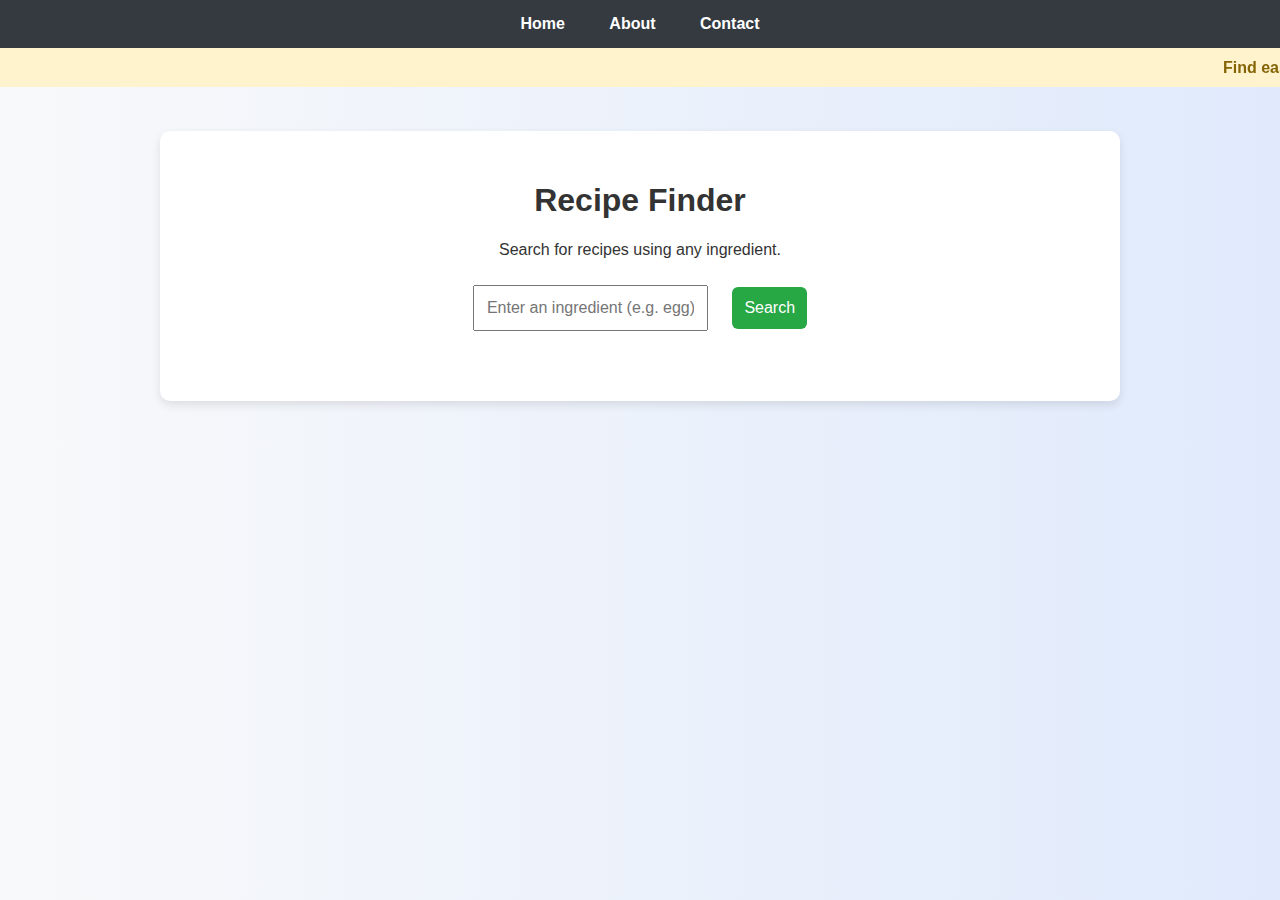
<file: task 1/index.html>
<!DOCTYPE html>
<html lang="en">
<head>
  <meta charset="UTF-8" />
  <title>Recipe Finder</title>
  <link rel="stylesheet" href="styles.css" />
</head>
<body>
  <nav>
    <a href="index.html">Home</a>
    <a href="a.html">About</a>
    <a href="c.html">Contact</a>
  </nav>

  <marquee>Find easy and delicious recipes instantly 🍲 — Try searching for "chicken", "rice", or "fish"</marquee>

  <div class="container">
    <h1>Recipe Finder</h1>
    <p>Search for recipes using any ingredient.</p>
    <input type="text" id="search" placeholder="Enter an ingredient (e.g. egg)">
    <button id="searchBtn">Search</button>
    <div id="recipes"></div>
  </div>

  <script src="scripts.js"></script>
</body>
</html>
</file>
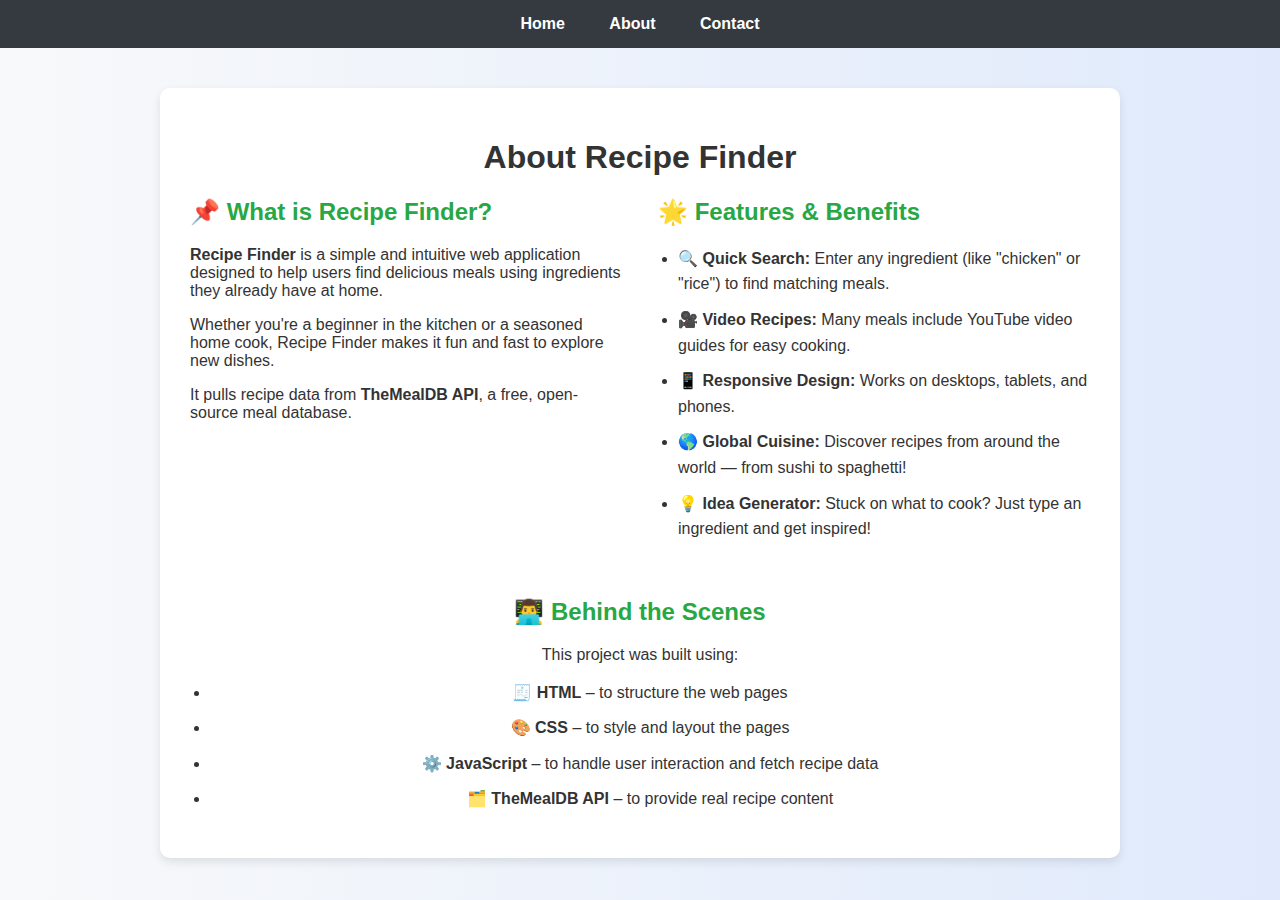
<file: task 1/a.html>
<!DOCTYPE html>
<html lang="en">
<head>
  <meta charset="UTF-8" />
  <title>About - Recipe Finder</title>
  <link rel="stylesheet" href="styles.css" />
  <style>
    .about-content {
      display: flex;
      flex-direction: column;
      gap: 30px;
      text-align: left;
    }

    @media (min-width: 768px) {
      .about-content {
        flex-direction: row;
        justify-content: space-between;
      }
      .about-text, .about-benefits {
        width: 48%;
      }
    }

    .about-section h2 {
      margin-top: 0;
      color: #28a745;
    }

    .about-section ul {
      padding-left: 20px;
    }

    .about-section li {
      margin: 10px 0;
      line-height: 1.6;
    }
  </style>
</head>
<body>
  <nav>
    <a href="index.html">Home</a>
    <a href="a.html">About</a>
    <a href="c.html">Contact</a>
  </nav>

  <div class="container about-section">
    <h1>About Recipe Finder</h1>

    <div class="about-content">
      <div class="about-text">
        <h2>📌 What is Recipe Finder?</h2>
        <p><strong>Recipe Finder</strong> is a simple and intuitive web application designed to help users find delicious meals using ingredients they already have at home.</p>
        <p>Whether you're a beginner in the kitchen or a seasoned home cook, Recipe Finder makes it fun and fast to explore new dishes.</p>
        <p>It pulls recipe data from <strong>TheMealDB API</strong>, a free, open-source meal database.</p>
      </div>

      <div class="about-benefits">
        <h2>🌟 Features & Benefits</h2>
        <ul>
          <li>🔍 <strong>Quick Search:</strong> Enter any ingredient (like "chicken" or "rice") to find matching meals.</li>
          <li>🎥 <strong>Video Recipes:</strong> Many meals include YouTube video guides for easy cooking.</li>
          <li>📱 <strong>Responsive Design:</strong> Works on desktops, tablets, and phones.</li>
          <li>🌎 <strong>Global Cuisine:</strong> Discover recipes from around the world — from sushi to spaghetti!</li>
          <li>💡 <strong>Idea Generator:</strong> Stuck on what to cook? Just type an ingredient and get inspired!</li>
        </ul>
      </div>
    </div>

    <div class="about-section" style="margin-top: 40px;">
      <h2>👨‍💻 Behind the Scenes</h2>
      <p>This project was built using:</p>
      <ul>
        <li>🧾 <strong>HTML</strong> – to structure the web pages</li>
        <li>🎨 <strong>CSS</strong> – to style and layout the pages</li>
        <li>⚙️ <strong>JavaScript</strong> – to handle user interaction and fetch recipe data</li>
        <li>🗂️ <strong>TheMealDB API</strong> – to provide real recipe content</li>
      </ul>
    </div>
  </div>
</body>
</html>
</file>
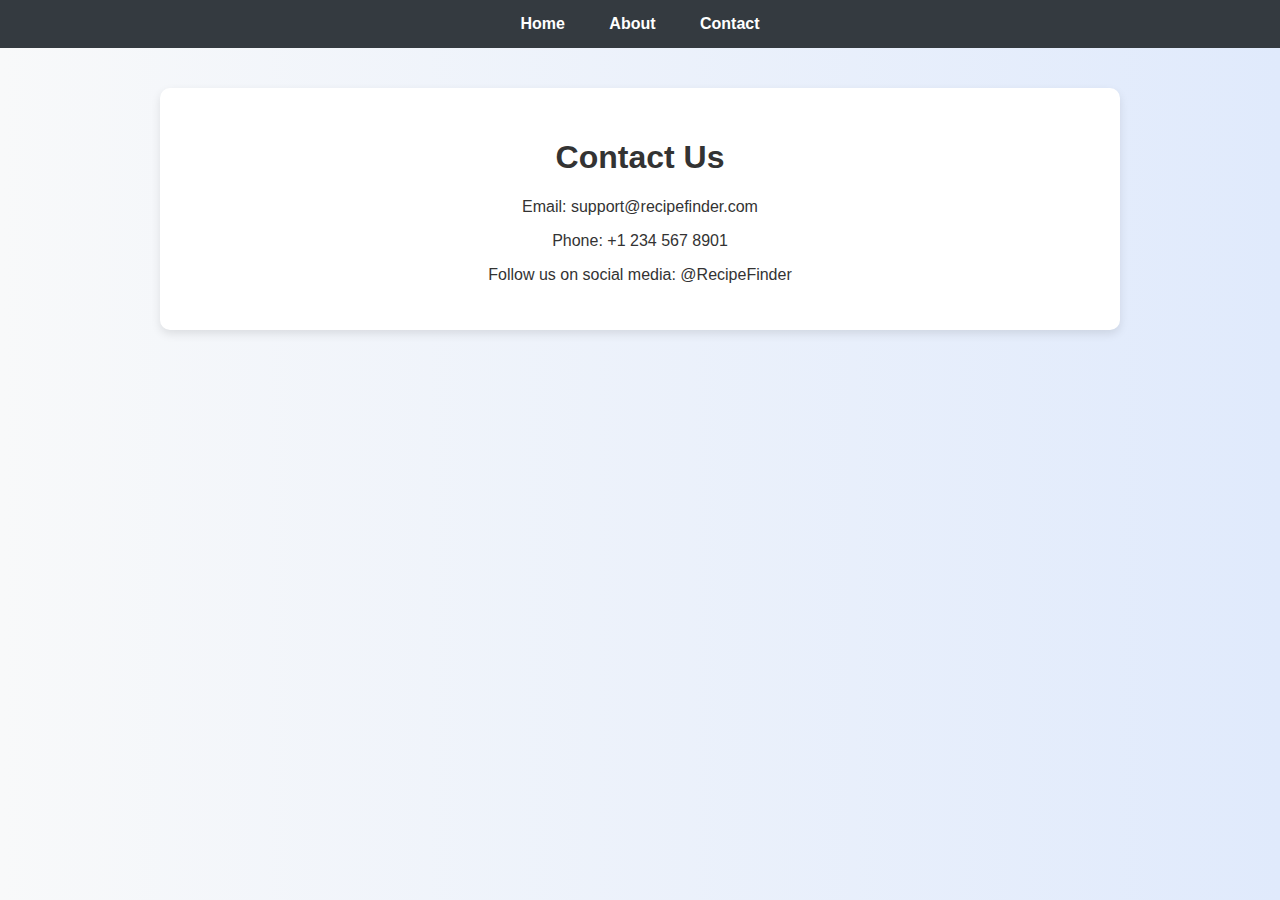
<file: task 1/c.html>
<!DOCTYPE html>
<html lang="en">
<head>
  <meta charset="UTF-8">
  <title>Contact - Recipe Finder</title>
  <link rel="stylesheet" href="styles.css">
</head>
<body>
  <nav>
    <a href="index.html">Home</a>
    <a href="a.html">About</a>
    <a href="c.html">Contact</a>
  </nav>

  <div class="container">
    <h1>Contact Us</h1>
    <p>Email: support@recipefinder.com</p>
    <p>Phone: +1 234 567 8901</p>
    <p>Follow us on social media: @RecipeFinder</p>
  </div>
</body>
</html>
</file>
<file: task 1/styles.css>
/* Global styles */
body {
  margin: 0;
  font-family: 'Segoe UI', sans-serif;
  background: linear-gradient(to right, #f8f9fa, #e0eafc);
  color: #333;
}

nav {
  background-color: #343a40;
  padding: 15px;
  text-align: center;
}

nav a {
  color: #fff;
  margin: 0 20px;
  text-decoration: none;
  font-weight: bold;
}

nav a:hover {
  color: #ffc107;
}

marquee {
  background: #fff3cd;
  color: #856404;
  padding: 10px;
  font-weight: bold;
}

.container {
  max-width: 900px;
  margin: 40px auto;
  padding: 30px;
  background: white;
  box-shadow: 0 4px 10px rgba(0,0,0,0.1);
  border-radius: 10px;
  text-align: center;
}

input, button {
  padding: 12px;
  margin: 10px;
  font-size: 1rem;
}

button {
  background: #28a745;
  color: white;
  border: none;
  cursor: pointer;
  border-radius: 6px;
}

button:hover {
  background: #218838;
}

#recipes {
  display: grid;
  grid-template-columns: repeat(auto-fit, minmax(250px, 1fr));
  gap: 25px;
  margin-top: 30px;
}

.recipe {
  background: #fff;
  border-radius: 10px;
  padding: 15px;
  box-shadow: 0 2px 6px rgba(0,0,0,0.1);
  text-align: center;
}

.recipe img {
  width: 100%;
  border-radius: 8px;
  margin-bottom: 10px;
}
</file>
